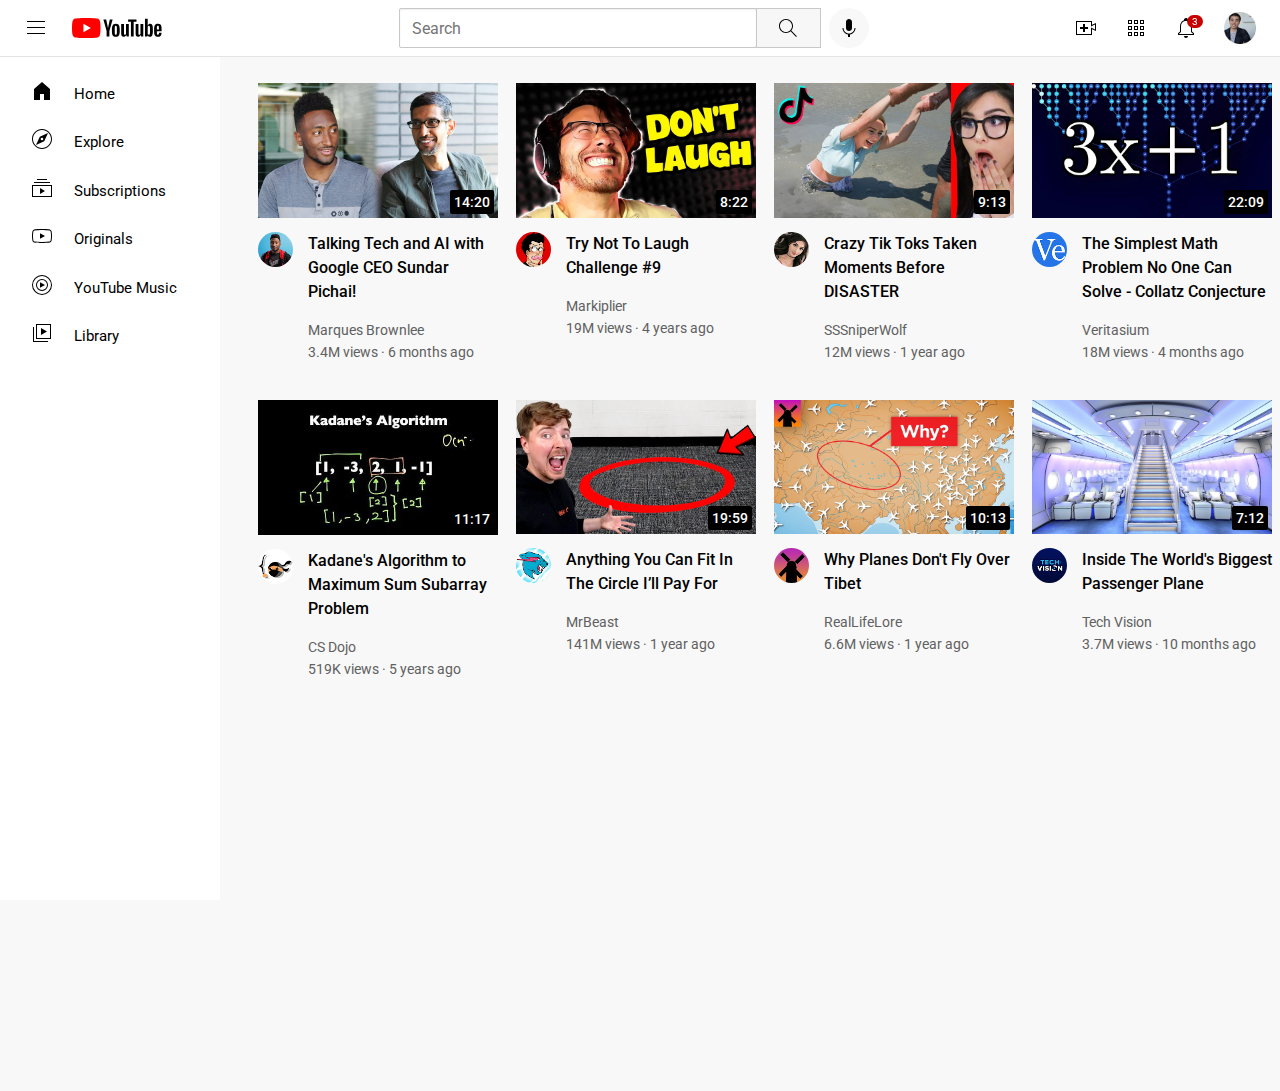
<file: index.html>
<!DOCTYPE html>
<html>

<head>
  <title>YouTube Clone</title>
  <link rel="stylesheet" href="styles/general.css">
  <link rel="stylesheet" href="styles/video.css">
  <link rel="stylesheet" href="styles/header.css">
  <link rel="stylesheet" href="styles/sidebar.css">
  <link rel="preconnect" href="https://fonts.googleapis.com">
  <link rel="preconnect" href="https://fonts.gstatic.com" crossorigin>
  <link
    href="https://fonts.googleapis.com/css2?family=Roboto:ital,wght@0,100;0,300;0,400;0,500;0,700;0,900;1,100;1,300;1,400;1,500;1,700;1,900&display=swap"
    rel="stylesheet">

</head>

<body>

  <div class="header">

    <div class="left-section">
      <img class="hamburger-menu-icon" src="icons/hamburger-menu.svg">

      <img class="youtube-logo-icon" src="icons/youtube-logo.svg">
    </div>

    <div class="middle-section">

      <input class="search-bar" type="text" placeholder="Search">

      <button class="search-button">
        <img class="search-icon" src="icons/search.svg">

        <div class="tooltip">Search</div>
      </button>

      <button class="voice-button">
        <img class="voice-icon" src="icons/voice-search-icon.svg">

        <div class="tooltip">Search with your voice</div>
      </button>

    </div>

    <div class="right-section">
      <div class="icons">
        <img class="upload-icon" src="icons/upload.svg">
        <div class="tooltip">Create</div>
      </div>

      <div class="icons">
        <img class="apps-icon" src="icons/youtube-apps.svg">
        <div class="tooltip">YouTube apps</div>
      </div>

      <div class="icons">
        <img class="notifications-icon" src="icons/notifications.svg">
        <div class="notifications-number">3</div>
        <div class="tooltip">Notifications</div>
      </div>

      <div class="icons">
        <img class="channel-icon" src="icons/my-channel.jpeg">
      </div>


    </div>

  </div>



  <div class="sidebar">
    <div class="sidebar-link">
      <img src="icons sidebar/home.svg">
      <div>Home</div>
    </div>

    <div class="sidebar-link">
      <img src="icons sidebar/explore.svg">
      <div>Explore</div>
    </div>

    <div class="sidebar-link">
      <img src="icons sidebar/subscriptions.svg">
      <div>Subscriptions</div>
    </div>

    <div class="sidebar-link">
      <img src="icons sidebar/originals.svg">
      <div>Originals</div>
    </div>

    <div class="sidebar-link">
      <img src="icons sidebar/youtube-music.svg">
      <div>YouTube Music</div>
    </div>

    <div class="sidebar-link">
      <img src="icons sidebar/library.svg">
      <div>Library</div>
    </div>

  </div>



  <div class="video-grid">

    <div class="video-preview">

      <div class="thumbnail-row">

        <a class="video-link" href="https://www.youtube.com/watch?v=n2RNcPRtAiY">
          <img class="thumbnail" src="thumbnails/thumbnail-1.webp">
        </a>

        <div class="video-time">14:20</div>

      </div>

      <div class="video-info-grid">

        <div class="channel-picture">

          <img class="profile-picture" src="channels/channel-1.jpeg">

          <div class="info-channel">

            <div>
              <img class="profile-picture" src="channels/channel-1.jpeg">
            </div>


            <div class="more-info">
              <p class="video-author">Marques Brownlee</p>

              <p class="channel-subscribers">15M subscribers</p>
            </div>

          </div>
        </div>

        <div class="video-info">

          <div>
            <p class="video-title">
              <a class="video-link" href="https://www.youtube.com/watch?v=n2RNcPRtAiY">
                Talking Tech and AI with Google CEO Sundar Pichai!</a>
            </p>
          </div>

          <div>
            <p class="video-author">
              Marques Brownlee
            </p>
          </div>

          <div>
            <p class="video-stats">
              3.4M views &#183; 6 months ago
            </p>
          </div>

        </div>


      </div>

    </div>


    <div class="video-preview">

      <div class="thumbnail-row">
        <a class="video-link" href="https://www.youtube.com/watch?v=mP0RAo9SKZk">
          <img class="thumbnail" src="thumbnails/thumbnail-2.webp"></a>

        <div class="video-time">8:22</div>
      </div>

      <div class="video-info-grid">

        <div class="channel-picture">
          <img class="profile-picture" src="channels/channel-2.jpeg">

          <div class="info-channel">

            <div>
              <img class="profile-picture" src="channels/channel-2.jpeg">
            </div>


            <div class="more-info">
              <p class="video-author">Markiplier</p>

              <p class="channel-subscribers">30M subscribers</p>
            </div>

          </div>
        </div>

        <div class="video-info">

          <div>
            <p class="video-title">
              <a class="video-link" href="https://www.youtube.com/watch?v=mP0RAo9SKZk">
                Try Not To Laugh Challenge #9</a>
            </p>

          </div>

          <div>
            <p class="video-author">
              Markiplier
            </p>
          </div>


          <div>

            <p class="video-stats">
              19M views &#183; 4 years ago
            </p>
          </div>


        </div>
      </div>
    </div>

    <div class="video-preview">

      <div class="thumbnail-row">
        <a class="video-link" href="https://www.youtube.com/watch?v=FgjPQQeTh1w">
          <img class="thumbnail" src="thumbnails/thumbnail-3.webp"></a>


        <div class="video-time">9:13</div>
      </div>

      <div class="video-info-grid">

        <div class="channel-picture">
          <img class="profile-picture" src="channels/channel-3.jpeg">

          <div class="info-channel">

            <div>
              <img class="profile-picture" src="channels/channel-3.jpeg">
            </div>


            <div class="more-info">
              <p class="video-author">SSSniperWolf</p>

              <p class="channel-subscribers">34M subscribers</p>
            </div>

          </div>
        </div>

        <div class="video-info">

          <div>
            <p class="video-title">
              <a class="video-link" href="https://www.youtube.com/watch?v=FgjPQQeTh1w">
                Crazy Tik Toks Taken Moments Before DISASTER</a>

            </p>
          </div>

          <div>
            <p class="video-author">
              SSSniperWolf
            </p>
          </div>

          <div>
            <p class="video-stats">
              12M views &#183; 1 year ago
            </p>
          </div>

        </div>


      </div>

    </div>


    <div class="video-preview">

      <div class="thumbnail-row">
        <a class="video-link" href="https://www.youtube.com/watch?v=094y1Z2wpJg">
          <img class="thumbnail" src="thumbnails/thumbnail-4.webp"></a>


        <div class="video-time">22:09</div>
      </div>

      <div class="video-info-grid">

        <div class="channel-picture">
          <img class="profile-picture" src="channels/channel-4.jpeg">

          <div class="info-channel">

            <div>
              <img class="profile-picture" src="channels/channel-4.jpeg">
            </div>


            <div class="more-info">
              <p class="video-author">Veritasium</p>

              <p class="channel-subscribers">15.3M subscribers</p>
            </div>

          </div>
        </div>

        <div class="video-info">

          <div>
            <p class="video-title">
              <a class="video-link" href="https://www.youtube.com/watch?v=094y1Z2wpJg">
                The Simplest Math Problem No One Can Solve - Collatz Conjecture</a>
            </p>

          </div>

          <div>
            <p class="video-author">
              Veritasium
            </p>
          </div>


          <div>

            <p class="video-stats">
              18M views &#183; 4 months ago
            </p>
          </div>


        </div>
      </div>
    </div>


    <div class="video-preview">

      <div class="thumbnail-row">
        <a class="video-link" href="https://www.youtube.com/watch?v=86CQq3pKSUw">
          <img class="thumbnail" src="thumbnails/thumbnail-5.webp"></a>


        <div class="video-time">11:17</div>
      </div>

      <div class="video-info-grid">

        <div class="channel-picture">
          <img class="profile-picture" src="channels/channel-5.jpeg">

          <div class="info-channel">

            <div>
              <img class="profile-picture" src="channels/channel-5.jpeg">
            </div>


            <div class="more-info">
              <p class="video-author">CS Dojo</p>

              <p class="channel-subscribers">1.93M subscribers</p>
            </div>

          </div>
        </div>

        <div class="video-info">

          <div>
            <p class="video-title">
              <a class="video-link" href="https://www.youtube.com/watch?v=86CQq3pKSUw">
                Kadane's Algorithm to Maximum Sum Subarray Problem</a>

            </p>

          </div>

          <div>
            <p class="video-author">
              CS Dojo
            </p>
          </div>


          <div>

            <p class="video-stats">
              519K views &#183; 5 years ago
            </p>
          </div>


        </div>
      </div>
    </div>


    <div class="video-preview">

      <div class="thumbnail-row">
        <a class="video-link" href="https://www.youtube.com/watch?v=yXWw0_UfSFg">
          <img class="thumbnail" src="thumbnails/thumbnail-6.webp"></a>


        <div class="video-time">19:59</div>
      </div>

      <div class="video-info-grid">

        <div class="channel-picture">
          <img class="profile-picture" src="channels/channel-6.jpeg">

          <div class="info-channel">

            <div>
              <img class="profile-picture" src="channels/channel-6.jpeg">
            </div>


            <div class="more-info">
              <p class="video-author">MrBeast</p>

              <p class="channel-subscribers">247M subscribers</p>
            </div>

          </div>
        </div>

        <div class="video-info">

          <div>
            <p class="video-title">
              <a class="video-link" href="https://www.youtube.com/watch?v=yXWw0_UfSFg">
                Anything You Can Fit In The Circle I’ll Pay For </a>
            </p>
          </div>

          <div>
            <p class="video-author">
              MrBeast
            </p>
          </div>

          <div>
            <p class="video-stats">
              141M views &#183; 1 year ago
            </p>
          </div>

        </div>


      </div>

    </div>


    <div class="video-preview">

      <div class="thumbnail-row">
        <a class="video-link" href="https://www.youtube.com/watch?v=fNVa1qMbF9Y">
          <img class="thumbnail" src="thumbnails/thumbnail-7.webp"></a>


        <div class="video-time">10:13</div>
      </div>

      <div class="video-info-grid">

        <div class="channel-picture">
          <img class="profile-picture" src="channels/channel-7.jpeg">

          <div class="info-channel">

            <div>
              <img class="profile-picture" src="channels/channel-7.jpeg">
            </div>


            <div class="more-info">
              <p class="video-author">RealLifeLore</p>

              <p class="channel-subscribers">7.39M subscribers</p>
            </div>

          </div>
        </div>

        <div class="video-info">

          <div>
            <p class="video-title">
              <a class="video-link" href="https://www.youtube.com/watch?v=fNVa1qMbF9Y">
                Why Planes Don't Fly Over Tibet</a>
            </p>

          </div>

          <div>
            <p class="video-author">
              RealLifeLore
            </p>
          </div>


          <div>

            <p class="video-stats">
              6.6M views &#183; 1 year ago
            </p>
          </div>


        </div>
      </div>
    </div>


    <div class="video-preview">

      <div class="thumbnail-row">
        <a class="video-link" href="https://www.youtube.com/watch?v=lFm4EM1juls">
          <img class="thumbnail" src="thumbnails/thumbnail-8.webp"></a>


        <div class="video-time">7:12</div>
      </div>

      <div class="video-info-grid">

        <div class="channel-picture">
          <img class="profile-picture" src="channels/channel-8.jpeg">

          <div class="info-channel">

            <div>
              <img class="profile-picture" src="channels/channel-8.jpeg">
            </div>


            <div class="more-info">
              <p class="video-author">Tech Vision</p>

              <p class="channel-subscribers">831K subscribers</p>
            </div>

          </div>
        </div>

        <div class="video-info">

          <div>
            <p class="video-title">
              <a class="video-link" href="https://www.youtube.com/watch?v=fNVa1qMbF9Y">
                Inside The World's Biggest Passenger Plane</a>
            </p>

          </div>

          <div>
            <p class="video-author">
              Tech Vision
            </p>
          </div>


          <div>

            <p class="video-stats">
              3.7M views &#183; 10 months ago
            </p>
          </div>


        </div>
      </div>
    </div>



    

  </div>
</body>

</html>
</file>
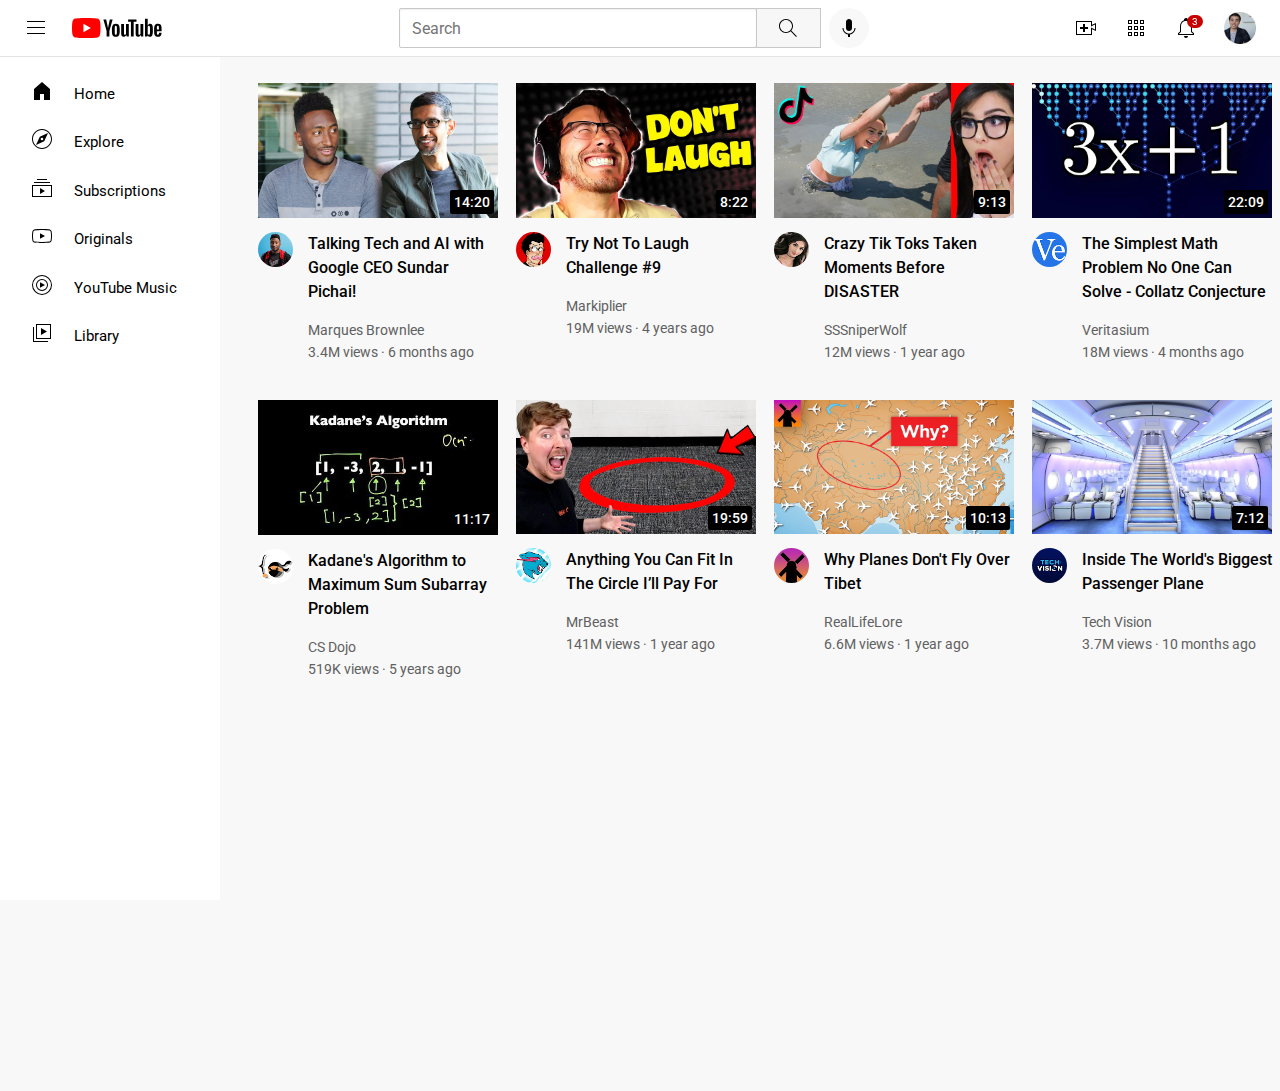
<file: youtube.html>
<!DOCTYPE html>
<html>

<head>
  <title>YouTube Clone</title>
  <link rel="stylesheet" href="styles/general.css">
  <link rel="stylesheet" href="styles/video.css">
  <link rel="stylesheet" href="styles/header.css">
  <link rel="stylesheet" href="styles/sidebar.css">
  <link rel="preconnect" href="https://fonts.googleapis.com">
  <link rel="preconnect" href="https://fonts.gstatic.com" crossorigin>
  <link
    href="https://fonts.googleapis.com/css2?family=Roboto:ital,wght@0,100;0,300;0,400;0,500;0,700;0,900;1,100;1,300;1,400;1,500;1,700;1,900&display=swap"
    rel="stylesheet">

</head>

<body>

  <div class="header">

    <div class="left-section">
      <img class="hamburger-menu-icon" src="icons/hamburger-menu.svg">

      <img class="youtube-logo-icon" src="icons/youtube-logo.svg">
    </div>

    <div class="middle-section">

      <input class="search-bar" type="text" placeholder="Search">

      <button class="search-button">
        <img class="search-icon" src="icons/search.svg">

        <div class="tooltip">Search</div>
      </button>

      <button class="voice-button">
        <img class="voice-icon" src="icons/voice-search-icon.svg">

        <div class="tooltip">Search with your voice</div>
      </button>

    </div>

    <div class="right-section">
      <div class="icons">
        <img class="upload-icon" src="icons/upload.svg">
        <div class="tooltip">Create</div>
      </div>

      <div class="icons">
        <img class="apps-icon" src="icons/youtube-apps.svg">
        <div class="tooltip">YouTube apps</div>
      </div>

      <div class="icons">
        <img class="notifications-icon" src="icons/notifications.svg">
        <div class="notifications-number">3</div>
        <div class="tooltip">Notifications</div>
      </div>

      <div class="icons">
        <img class="channel-icon" src="icons/my-channel.jpeg">
      </div>


    </div>

  </div>



  <div class="sidebar">
    <div class="sidebar-link">
      <img src="icons sidebar/home.svg">
      <div>Home</div>
    </div>

    <div class="sidebar-link">
      <img src="icons sidebar/explore.svg">
      <div>Explore</div>
    </div>

    <div class="sidebar-link">
      <img src="icons sidebar/subscriptions.svg">
      <div>Subscriptions</div>
    </div>

    <div class="sidebar-link">
      <img src="icons sidebar/originals.svg">
      <div>Originals</div>
    </div>

    <div class="sidebar-link">
      <img src="icons sidebar/youtube-music.svg">
      <div>YouTube Music</div>
    </div>

    <div class="sidebar-link">
      <img src="icons sidebar/library.svg">
      <div>Library</div>
    </div>

  </div>



  <div class="video-grid">

    <div class="video-preview">

      <div class="thumbnail-row">

        <a class="video-link" href="https://www.youtube.com/watch?v=n2RNcPRtAiY">
          <img class="thumbnail" src="thumbnails/thumbnail-1.webp">
        </a>

        <div class="video-time">14:20</div>

      </div>

      <div class="video-info-grid">

        <div class="channel-picture">

          <img class="profile-picture" src="channels/channel-1.jpeg">

          <div class="info-channel">

            <div>
              <img class="profile-picture" src="channels/channel-1.jpeg">
            </div>


            <div class="more-info">
              <p class="video-author">Marques Brownlee</p>

              <p class="channel-subscribers">15M subscribers</p>
            </div>

          </div>
        </div>

        <div class="video-info">

          <div>
            <p class="video-title">
              <a class="video-link" href="https://www.youtube.com/watch?v=n2RNcPRtAiY">
                Talking Tech and AI with Google CEO Sundar Pichai!</a>
            </p>
          </div>

          <div>
            <p class="video-author">
              Marques Brownlee
            </p>
          </div>

          <div>
            <p class="video-stats">
              3.4M views &#183; 6 months ago
            </p>
          </div>

        </div>


      </div>

    </div>


    <div class="video-preview">

      <div class="thumbnail-row">
        <a class="video-link" href="https://www.youtube.com/watch?v=mP0RAo9SKZk">
          <img class="thumbnail" src="thumbnails/thumbnail-2.webp"></a>

        <div class="video-time">8:22</div>
      </div>

      <div class="video-info-grid">

        <div class="channel-picture">
          <img class="profile-picture" src="channels/channel-2.jpeg">

          <div class="info-channel">

            <div>
              <img class="profile-picture" src="channels/channel-2.jpeg">
            </div>


            <div class="more-info">
              <p class="video-author">Markiplier</p>

              <p class="channel-subscribers">30M subscribers</p>
            </div>

          </div>
        </div>

        <div class="video-info">

          <div>
            <p class="video-title">
              <a class="video-link" href="https://www.youtube.com/watch?v=mP0RAo9SKZk">
                Try Not To Laugh Challenge #9</a>
            </p>

          </div>

          <div>
            <p class="video-author">
              Markiplier
            </p>
          </div>


          <div>

            <p class="video-stats">
              19M views &#183; 4 years ago
            </p>
          </div>


        </div>
      </div>
    </div>

    <div class="video-preview">

      <div class="thumbnail-row">
        <a class="video-link" href="https://www.youtube.com/watch?v=FgjPQQeTh1w">
          <img class="thumbnail" src="thumbnails/thumbnail-3.webp"></a>


        <div class="video-time">9:13</div>
      </div>

      <div class="video-info-grid">

        <div class="channel-picture">
          <img class="profile-picture" src="channels/channel-3.jpeg">

          <div class="info-channel">

            <div>
              <img class="profile-picture" src="channels/channel-3.jpeg">
            </div>


            <div class="more-info">
              <p class="video-author">SSSniperWolf</p>

              <p class="channel-subscribers">34M subscribers</p>
            </div>

          </div>
        </div>

        <div class="video-info">

          <div>
            <p class="video-title">
              <a class="video-link" href="https://www.youtube.com/watch?v=FgjPQQeTh1w">
                Crazy Tik Toks Taken Moments Before DISASTER</a>

            </p>
          </div>

          <div>
            <p class="video-author">
              SSSniperWolf
            </p>
          </div>

          <div>
            <p class="video-stats">
              12M views &#183; 1 year ago
            </p>
          </div>

        </div>


      </div>

    </div>


    <div class="video-preview">

      <div class="thumbnail-row">
        <a class="video-link" href="https://www.youtube.com/watch?v=094y1Z2wpJg">
          <img class="thumbnail" src="thumbnails/thumbnail-4.webp"></a>


        <div class="video-time">22:09</div>
      </div>

      <div class="video-info-grid">

        <div class="channel-picture">
          <img class="profile-picture" src="channels/channel-4.jpeg">

          <div class="info-channel">

            <div>
              <img class="profile-picture" src="channels/channel-4.jpeg">
            </div>


            <div class="more-info">
              <p class="video-author">Veritasium</p>

              <p class="channel-subscribers">15.3M subscribers</p>
            </div>

          </div>
        </div>

        <div class="video-info">

          <div>
            <p class="video-title">
              <a class="video-link" href="https://www.youtube.com/watch?v=094y1Z2wpJg">
                The Simplest Math Problem No One Can Solve - Collatz Conjecture</a>
            </p>

          </div>

          <div>
            <p class="video-author">
              Veritasium
            </p>
          </div>


          <div>

            <p class="video-stats">
              18M views &#183; 4 months ago
            </p>
          </div>


        </div>
      </div>
    </div>


    <div class="video-preview">

      <div class="thumbnail-row">
        <a class="video-link" href="https://www.youtube.com/watch?v=86CQq3pKSUw">
          <img class="thumbnail" src="thumbnails/thumbnail-5.webp"></a>


        <div class="video-time">11:17</div>
      </div>

      <div class="video-info-grid">

        <div class="channel-picture">
          <img class="profile-picture" src="channels/channel-5.jpeg">

          <div class="info-channel">

            <div>
              <img class="profile-picture" src="channels/channel-5.jpeg">
            </div>


            <div class="more-info">
              <p class="video-author">CS Dojo</p>

              <p class="channel-subscribers">1.93M subscribers</p>
            </div>

          </div>
        </div>

        <div class="video-info">

          <div>
            <p class="video-title">
              <a class="video-link" href="https://www.youtube.com/watch?v=86CQq3pKSUw">
                Kadane's Algorithm to Maximum Sum Subarray Problem</a>

            </p>

          </div>

          <div>
            <p class="video-author">
              CS Dojo
            </p>
          </div>


          <div>

            <p class="video-stats">
              519K views &#183; 5 years ago
            </p>
          </div>


        </div>
      </div>
    </div>


    <div class="video-preview">

      <div class="thumbnail-row">
        <a class="video-link" href="https://www.youtube.com/watch?v=yXWw0_UfSFg">
          <img class="thumbnail" src="thumbnails/thumbnail-6.webp"></a>


        <div class="video-time">19:59</div>
      </div>

      <div class="video-info-grid">

        <div class="channel-picture">
          <img class="profile-picture" src="channels/channel-6.jpeg">

          <div class="info-channel">

            <div>
              <img class="profile-picture" src="channels/channel-6.jpeg">
            </div>


            <div class="more-info">
              <p class="video-author">MrBeast</p>

              <p class="channel-subscribers">247M subscribers</p>
            </div>

          </div>
        </div>

        <div class="video-info">

          <div>
            <p class="video-title">
              <a class="video-link" href="https://www.youtube.com/watch?v=yXWw0_UfSFg">
                Anything You Can Fit In The Circle I’ll Pay For </a>
            </p>
          </div>

          <div>
            <p class="video-author">
              MrBeast
            </p>
          </div>

          <div>
            <p class="video-stats">
              141M views &#183; 1 year ago
            </p>
          </div>

        </div>


      </div>

    </div>


    <div class="video-preview">

      <div class="thumbnail-row">
        <a class="video-link" href="https://www.youtube.com/watch?v=fNVa1qMbF9Y">
          <img class="thumbnail" src="thumbnails/thumbnail-7.webp"></a>


        <div class="video-time">10:13</div>
      </div>

      <div class="video-info-grid">

        <div class="channel-picture">
          <img class="profile-picture" src="channels/channel-7.jpeg">

          <div class="info-channel">

            <div>
              <img class="profile-picture" src="channels/channel-7.jpeg">
            </div>


            <div class="more-info">
              <p class="video-author">RealLifeLore</p>

              <p class="channel-subscribers">7.39M subscribers</p>
            </div>

          </div>
        </div>

        <div class="video-info">

          <div>
            <p class="video-title">
              <a class="video-link" href="https://www.youtube.com/watch?v=fNVa1qMbF9Y">
                Why Planes Don't Fly Over Tibet</a>
            </p>

          </div>

          <div>
            <p class="video-author">
              RealLifeLore
            </p>
          </div>


          <div>

            <p class="video-stats">
              6.6M views &#183; 1 year ago
            </p>
          </div>


        </div>
      </div>
    </div>


    <div class="video-preview">

      <div class="thumbnail-row">
        <a class="video-link" href="https://www.youtube.com/watch?v=lFm4EM1juls">
          <img class="thumbnail" src="thumbnails/thumbnail-8.webp"></a>


        <div class="video-time">7:12</div>
      </div>

      <div class="video-info-grid">

        <div class="channel-picture">
          <img class="profile-picture" src="channels/channel-8.jpeg">

          <div class="info-channel">

            <div>
              <img class="profile-picture" src="channels/channel-8.jpeg">
            </div>


            <div class="more-info">
              <p class="video-author">Tech Vision</p>

              <p class="channel-subscribers">831K subscribers</p>
            </div>

          </div>
        </div>

        <div class="video-info">

          <div>
            <p class="video-title">
              <a class="video-link" href="https://www.youtube.com/watch?v=fNVa1qMbF9Y">
                Inside The World's Biggest Passenger Plane</a>
            </p>

          </div>

          <div>
            <p class="video-author">
              Tech Vision
            </p>
          </div>


          <div>

            <p class="video-stats">
              3.7M views &#183; 10 months ago
            </p>
          </div>


        </div>
      </div>
    </div>



    

  </div>
</body>

</html>
</file>
<file: styles/general.css>
@media (max-width: 1200px) {

    body {
        height: 1000px;
        padding-top: 75px;
        padding-left: 90px;
        background-color: rgb(248, 248, 248);
    }

}

@media (min-width: 1200.1px) {

    body {
        height: 1000px;
        padding-top: 75px;
        padding-left: 250px;
        background-color: rgb(248, 248, 248);
    }
}
</file>
<file: styles/video.css>
p {
  margin-top: 0;
  margin-bottom: 0;
  font-family: Roboto, Arial;
}

.thumbnail {
  width: 100%;
  cursor: pointer;
}

.thumbnail-row {
  margin-bottom: 10px;
  position: relative;
}

.video-time {
  font-family: Roboto, Arial;
  font-size: 14px;
  font-weight: 500;
  background-color: black;
  color: white;
  border-radius: 2px;
  padding: 4px;
  position: absolute;
  bottom: 8px;
  right: 4px;
}

.search-bar {
  display: block;
}

.channel-picture {
  position: relative;
  height: 35px;
  width: 35px;
}

.info-channel {
  position: absolute;
  bottom: -100px;
  background-color: white;
  box-shadow: 2px 2px 7px rgba(0, 0, 0, 0.3);
  border-radius: 7px;
  display: flex;
  align-items: center;
  justify-content: start;
  width: 230px;
  padding-left: 15px;
  height: 85px;
  opacity: 0;
  transition: 0.15s;
  pointer-events: none;
}

.channel-picture:hover .info-channel {
  opacity: 1;
}

.more-info .video-author {
  font-weight: bold;
  color: black;
  font-size: 16px;
}

.more-info .channel-subscribers {
  font-size: 14px;
}

.info-channel img {
  margin-right: 5px;
  width: 50px;
}

.profile-picture {
  width: 100%;
  height: 100%;
  border-radius: 30px;
  cursor: pointer;
}

.video-title {
  font-weight: 500;
  margin-bottom: 18px;
}

.video-link {
  text-decoration: none;
  color: black;
}

.video-author,
.video-stats {
  font-size: 13px;
  color: rgb(96, 96, 96);
}

.video-author {
  margin-bottom: 6px;
  cursor: pointer;
}

.video-info-grid {
  display: grid;
  grid-template-columns: 50px 1fr;
}

.video-grid {
  display: grid;
  grid-template-columns: 1fr 1fr 1fr 1fr;
  column-gap: 18px;
  row-gap: 40px;
}


@media (max-width: 650px) {
  .video-grid {
    grid-template-columns: 1fr;
  }
}

@media (min-width: 651px) and (max-width: 900px) {
  .video-grid {
    grid-template-columns: 1fr 1fr;
  }
}

@media (min-width: 901px) and (max-width: 1200px) {
  .video-grid {
    grid-template-columns: 1fr 1fr 1fr;
  }
}

@media (min-width: 1201px) {
  .video-grid {
    grid-template-columns: 1fr 1fr 1fr 1fr;
  }
}

@media (min-width: 1001px) {
  .video-title {
    font-size: 16px;
    line-height: 24px;
  }

  .video-stats,
  .video-author {
    font-size: 14px;
  }
}
</file>
<file: styles/header.css>
.header {
  display: flex;
  align-items: center;
  justify-content: space-between;
  padding-top: 8px;
  padding-bottom: 8px;
  margin-bottom: 35px;
  height: 40px;
  position: fixed;
  top: 0;
  left: 0px;
  right: 0px;
  background-color: white;
  border-bottom-width: 1px;
  border-bottom-style: solid;
  border-bottom-color: rgb(227, 227, 227);
  z-index: 100;
}

.left-section {
  display: flex;
  align-items: center;
}

.hamburger-menu-icon {
  height: 24px;
  margin-bottom: 1px;
  margin-right: 24px;
  margin-left: 24px;
  cursor: pointer;
}

.youtube-logo-icon {
  height: 20px;
  margin-bottom: 1px;
  cursor: pointer;
}

.middle-section {
  display: flex;
  flex: 1;
  max-width: 470px;
  align-items: center;
  justify-content: center;
  margin-left: 60px;
  margin-right: 29px;
}

.search-bar {
  font-family: Roboto, Arial;
  font-weight: 500;
  font-size: 16px;
  height: 36px;
  flex: 1;
  width: 0;
  padding-left: 12px;
  border-style: solid;
  border-color: rgb(200, 200, 200);
  border-width: 1px;
  border-radius: 2px;
  box-shadow: rgb(238, 238, 238) 0px 1px 2px 0px inset;
  padding-right: 2px;
}


.search-bar::placeholder {
  font-family: Roboto, Arial;
  font-weight: 400;
}

.search-button,
.voice-button,
.right-section .icons {
  position: relative;
}
.search-button {
  height: 40px;
  width: 65px;
  border-color: rgb(200, 200, 200);
  margin-left: -1px;
  border-style: solid;
  border-width: 1px;
  background-color: rgb(247, 247, 247);
  cursor: pointer;
}

.notifications-number {
  position: absolute;
  background-color: rgb(200, 0, 0);
  color: white;
  padding-left: 5px;
  padding-right: 5px;
  padding-top: 1px;
  padding-bottom: 1px;
  border-radius: 10px;
  font-size: 10px;
  font-family: Roboto, Arial;
  top: -1px;
  right: -5px;
}

.search-button .tooltip,
.voice-button .tooltip,
.icons .tooltip {
  background-color: rgba(0, 0, 0, 0.55);
  color: white;
  position: absolute;
  bottom: -50px;
  padding-left: 8px;
  padding-right: 8px;
  padding-top: 10px;
  padding-bottom: 10px;
  border-radius: 2px;
  font-size: 12px;
  font-family: Roboto, Arial;
  display: flex;
  justify-content: center;
  align-items: center;
  opacity: 0;
  transition: opacity 0.15s;
  pointer-events: none;
  white-space: nowrap;
}

.search-button:hover .tooltip,
.voice-button:hover .tooltip,
.icons:hover .tooltip {
  opacity: 1;
}

.icons {
  display: flex;
  justify-content: center;
  cursor: pointer;
}

.search-button:hover {
  background-color: rgb(239, 239, 239);
}

.search-icon {
  padding-top: 2px;
  padding-right: 2px;
  padding-left: 2px;
  height: 24px;
}

.voice-button {
  margin-left: 8px;
  height: 40px;
  width: 40px;
  border-radius: 20px;
  border: none;
  background-color: rgb(248, 248, 248);
  cursor: pointer;
}

.voice-icon {
  padding-top: 2px;
  width: 24px;
}

.right-section {
  display: flex;
  width: 182px;
  justify-content: space-between;
  align-items: center;
  margin-right: 24px;
  flex-shrink: 0;
}

.upload-icon,
.apps-icon,
.notifications-icon {
  height: 24px;
}

.channel-icon {
  height: 32px;
}
</file>
<file: styles/sidebar.css>
@media (max-width: 1200px){
    

    .sidebar {
        position: fixed;
        left: 0px;
        bottom: 0px;
        top: 55px;
        width: 72px;
        background-color: white;
        padding-top: 3px;
    }


    .sidebar-link {
        padding-top: 6px;
        width: 72px;
        height: 65px;
        display: flex;
        flex-direction: column;
        justify-content: center;
        align-items: center;
        font-size: 10px;
        font-family: Roboto, Arial;
        cursor: pointer;
        padding-top: 8.5px;
    }

    .sidebar-link:hover {
        background-color: rgb(234, 234, 234);
    }

    .sidebar-link img {
        width: 24px;
        margin-bottom: 6px;
    }

}


@media (min-width: 1200.1px){
    

    .sidebar {
        position: fixed;
        left: 0px;
        bottom: 0px;
        top: 55px;
        width: 220px;
        background-color: white;
        padding-top: 10px;

    }


    .sidebar-link {
        padding-top: 6px;
        width: 220px;
        height: 40px;
        display: flex;
        flex-direction: row;
        align-items: center;
        font-size: 10px;
        font-family: Roboto, Arial;
        cursor: pointer;
        padding-top: 8.5px;
    }

    .sidebar-link div{
        margin-right: 30px;
        font-size: 15px;
    }

    .sidebar-link:hover {
        background-color: rgb(234, 234, 234);
    }

    .sidebar-link img {
        width: 24px;
        margin-bottom: 6px;
        margin-right: 20px;
        margin-left: 30px;
    }

}
</file>
